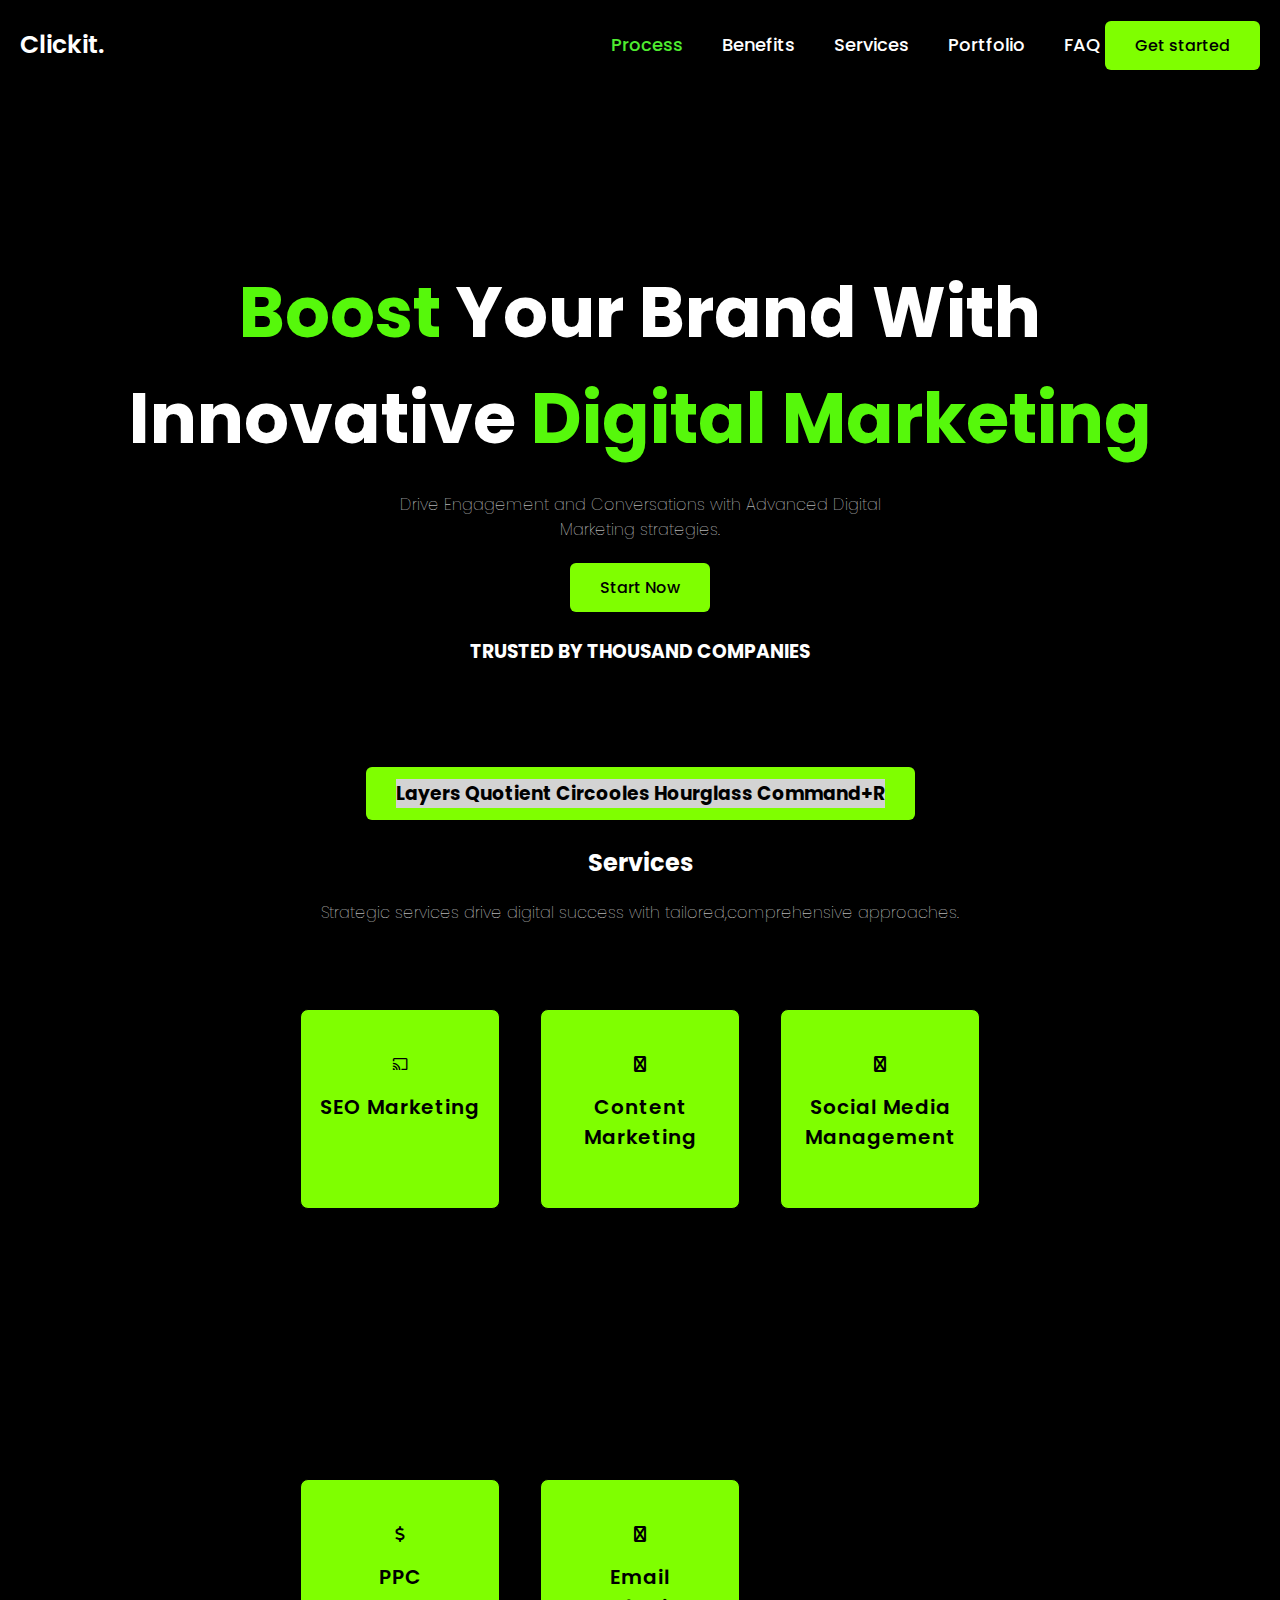
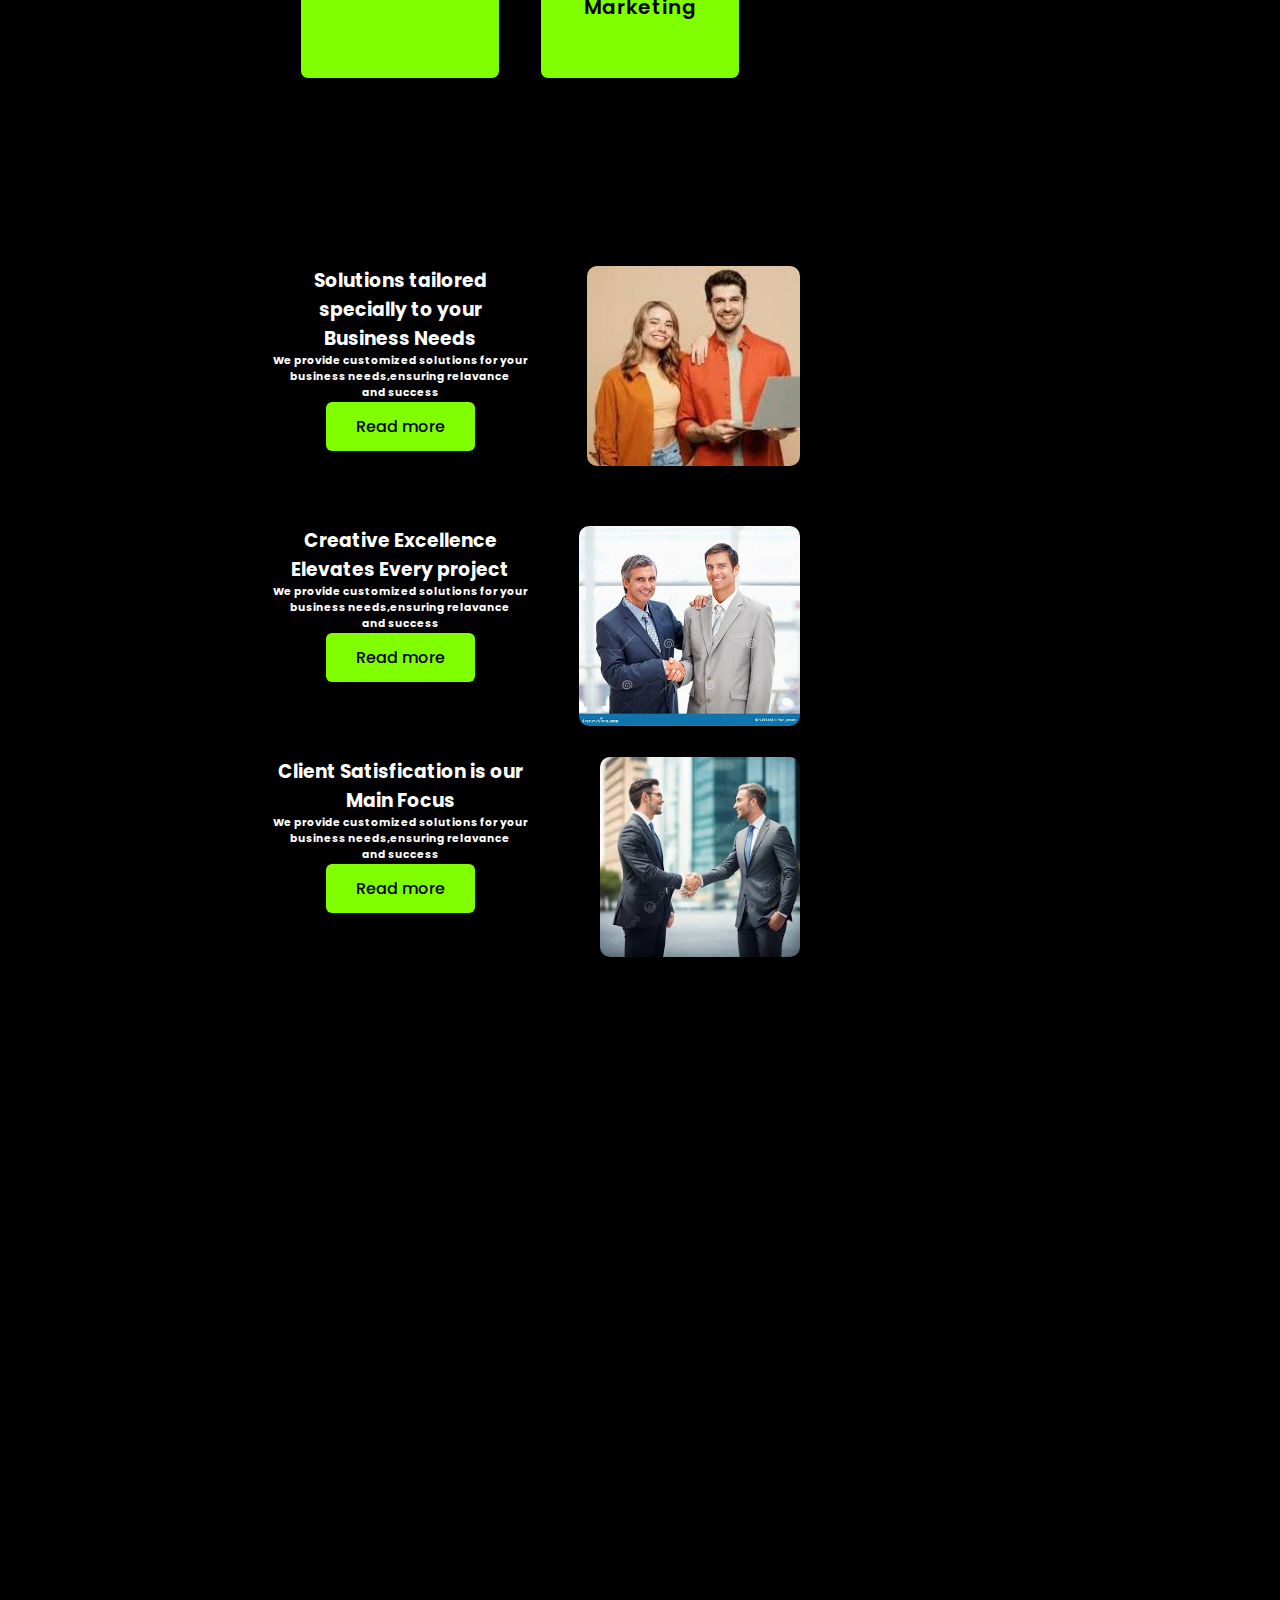
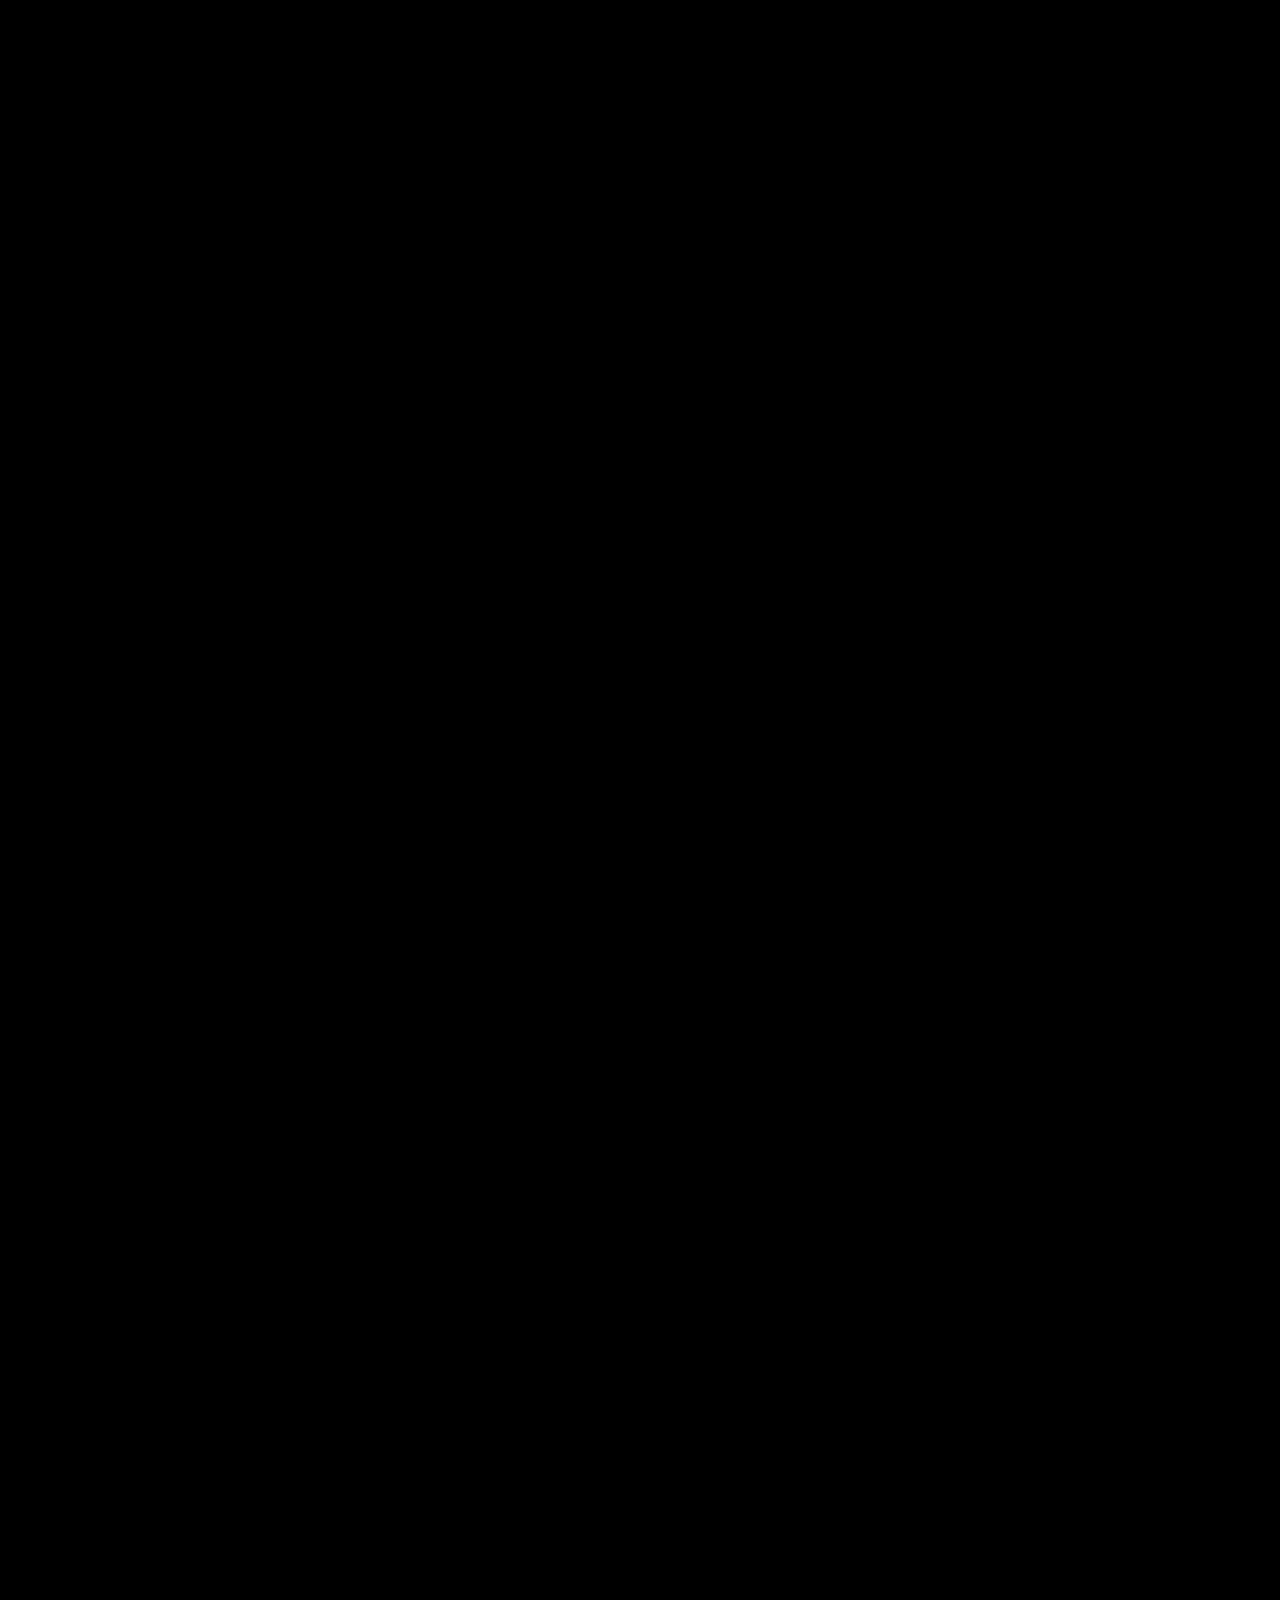
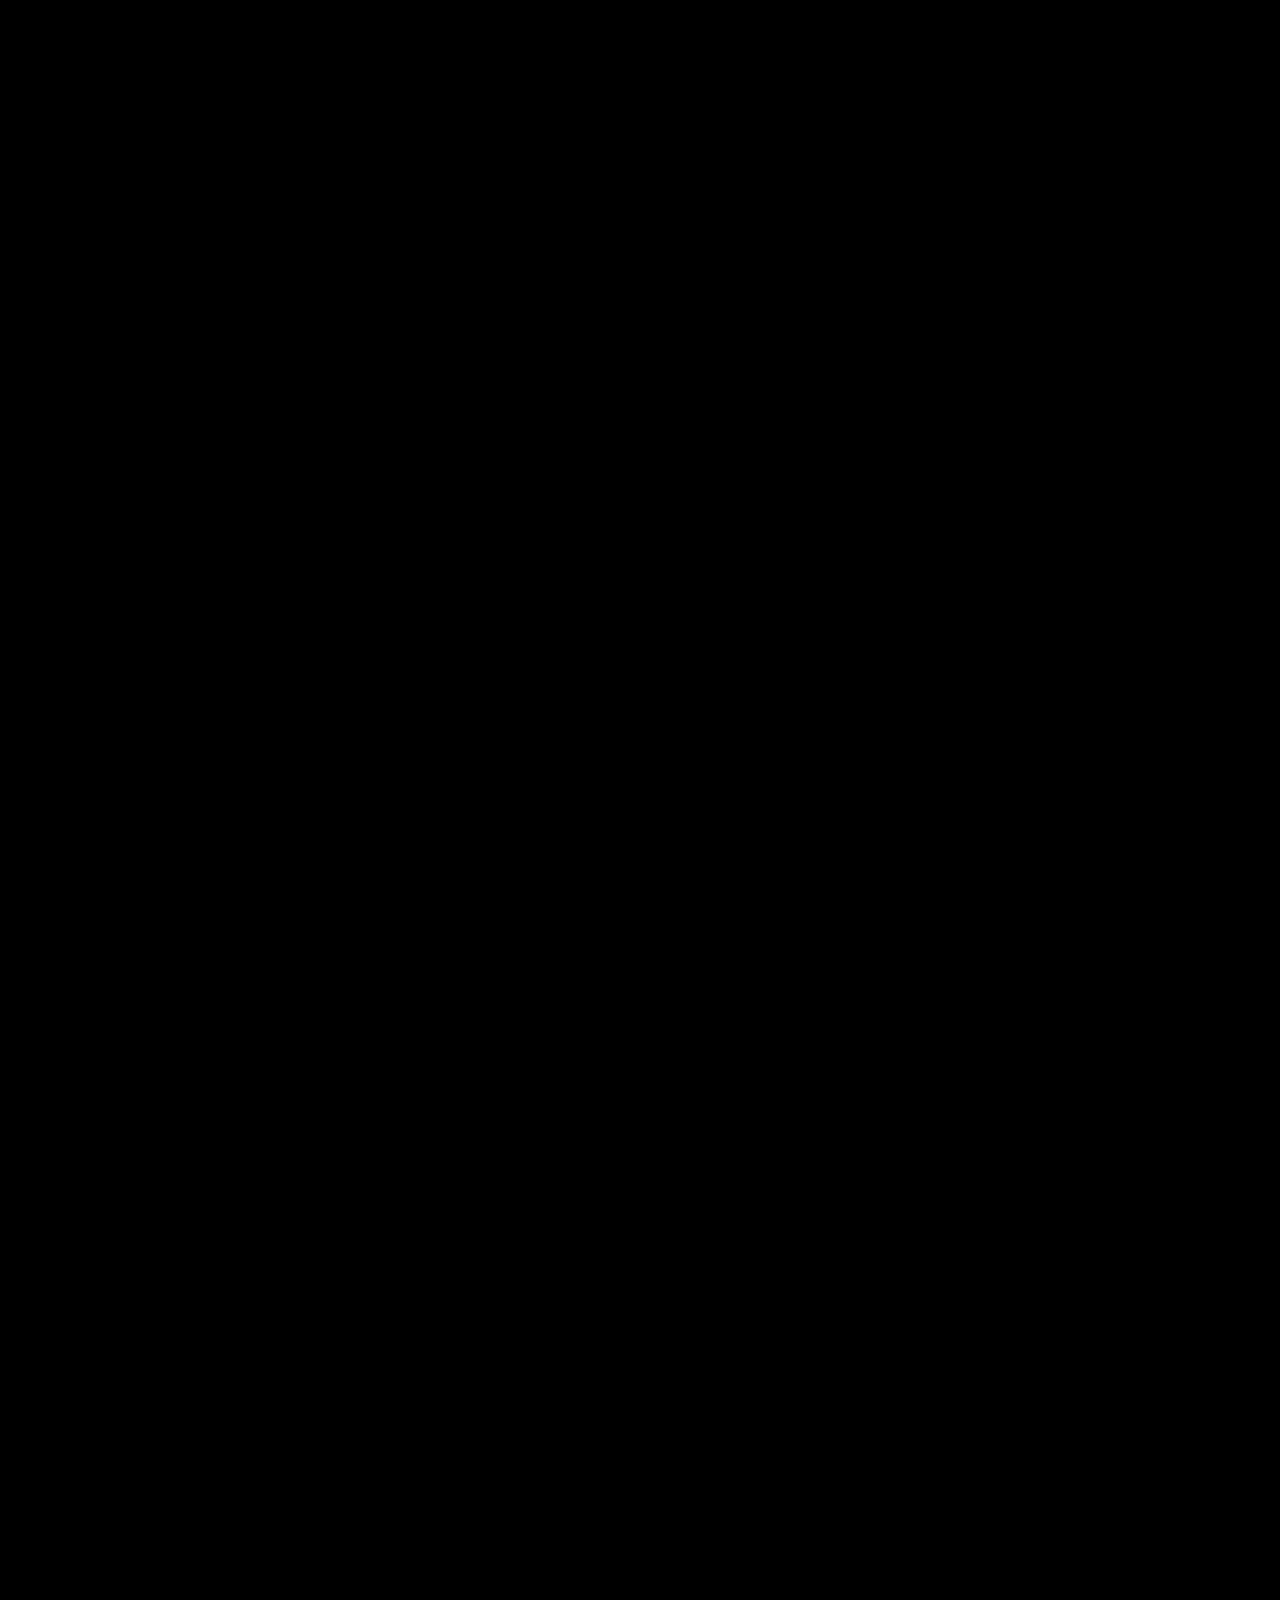
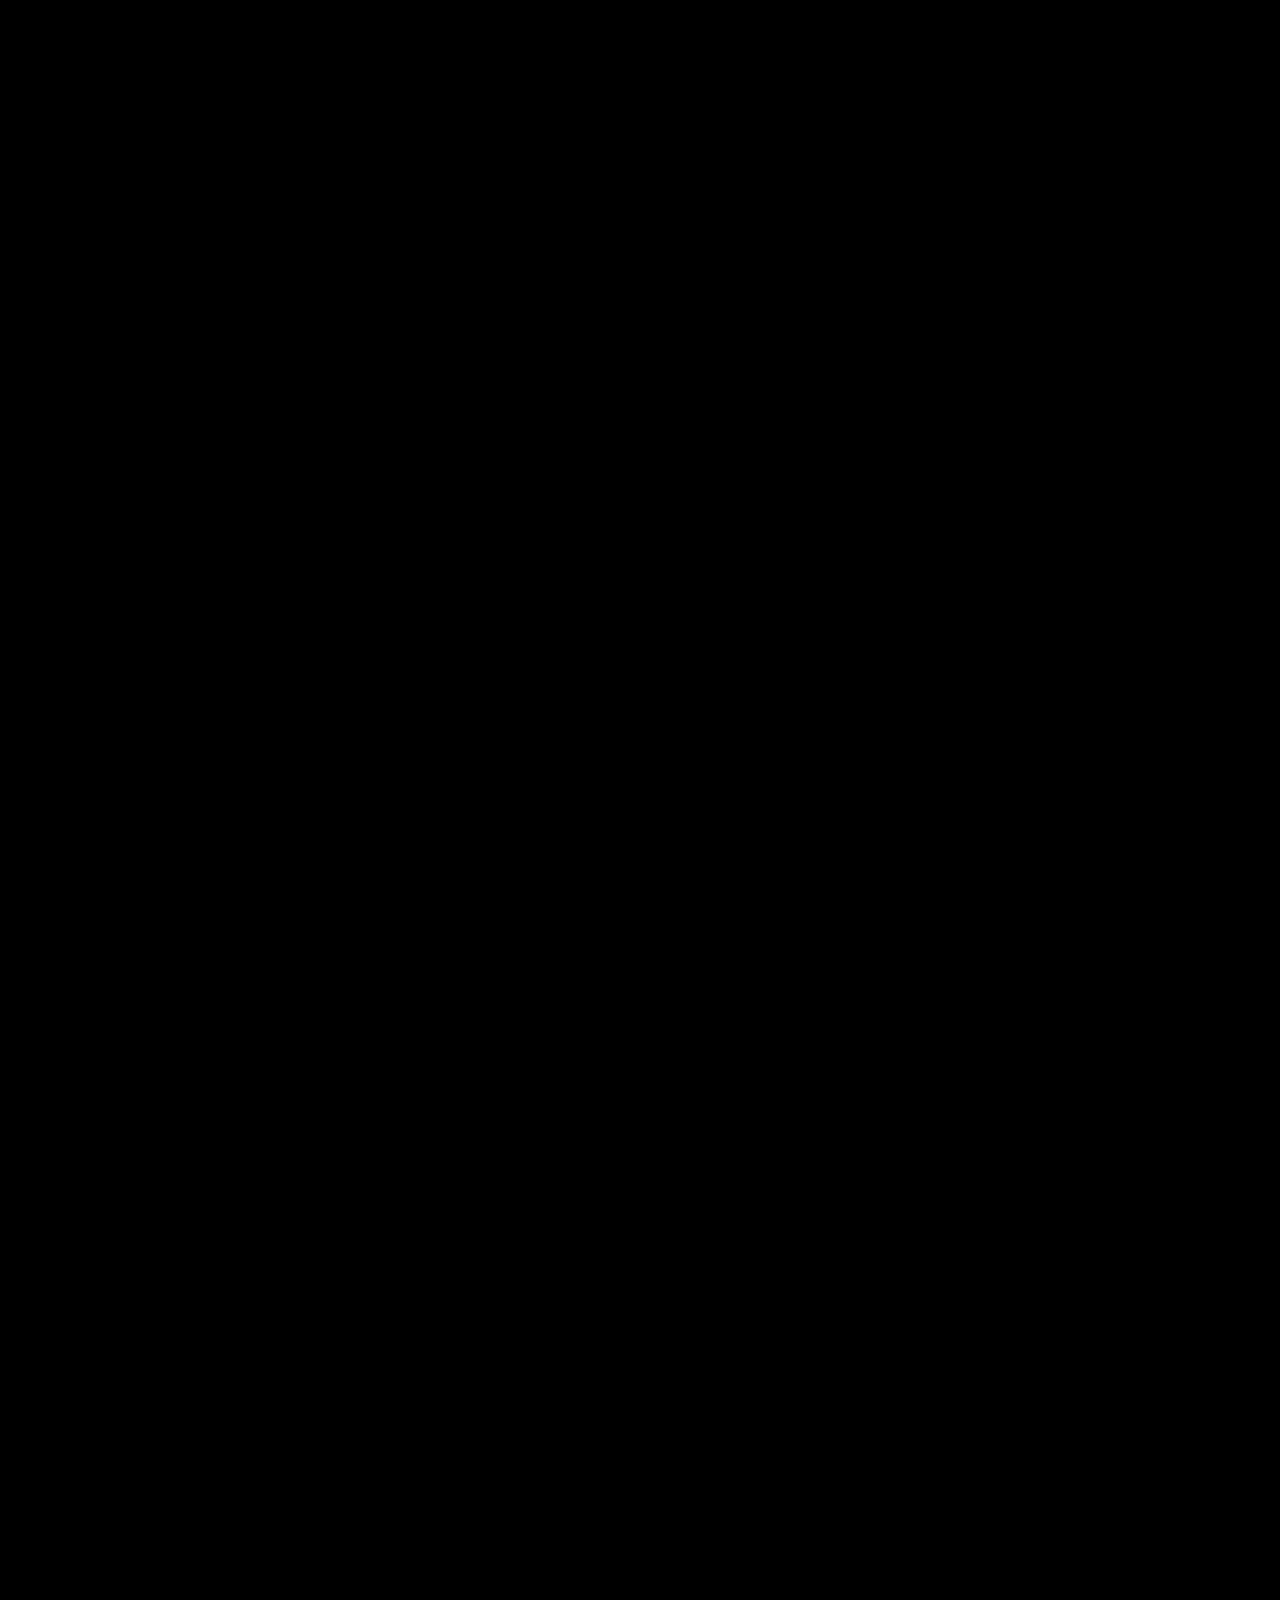
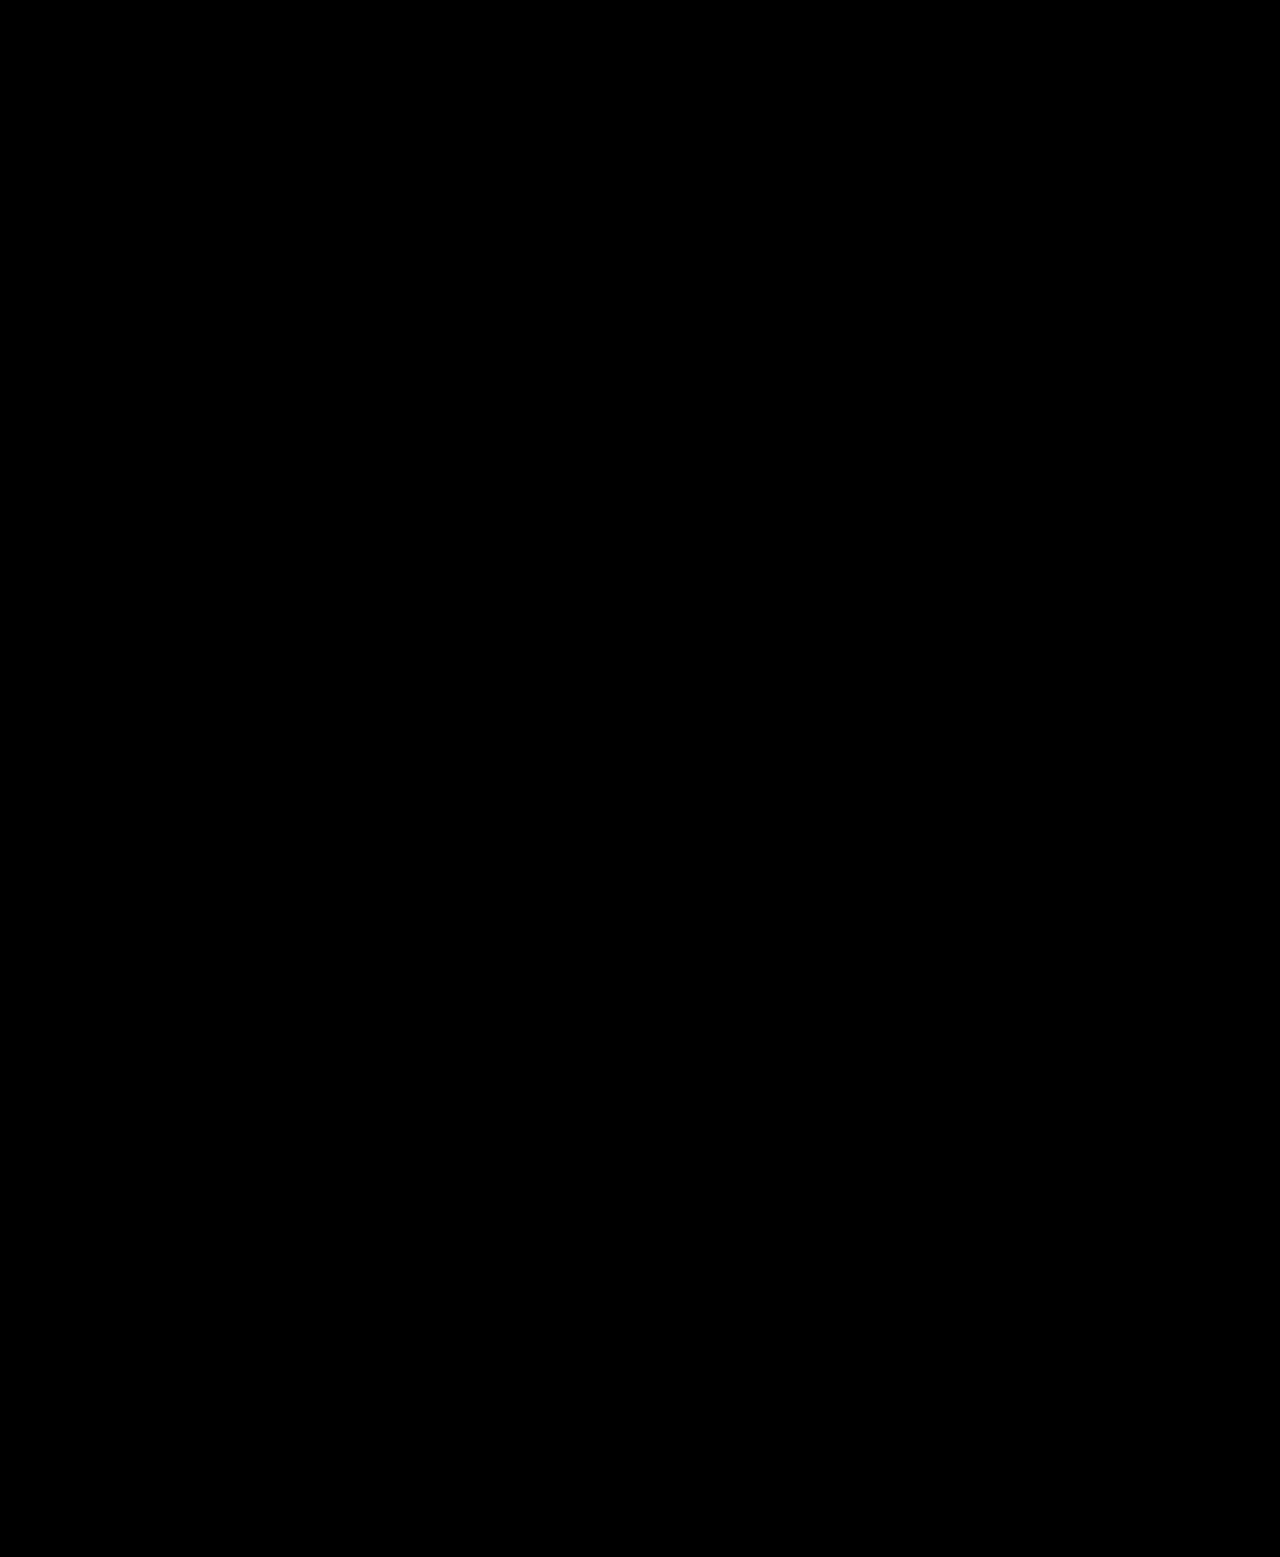
<file: Teceze project 1/index.html>
<!DOCTYPE html>
<html lang="en">
<head>
    <meta charset="UTF-8">
    <meta name="viewport" content="width=device-width, initial-scale=1.0">
    <title>Clickit </title>
    <link rel="stylesheet" href="style.css">
    <link rel="stylesheet" href="https://fonts.googleapis.com/css2?family=Material+Symbols+Outlined:opsz,wght,FILL,GRAD@24,400,0,0">
    <link rel="stylesheet" href="https://cdnjs.cloudflare.com/ajax/libs/font-awesome/6.6.0/css/all.min.css">
    </head>
    <body>
        <header>
         <a href="#" class="logo">Clickit.</a>
               <nav>
                    <a href="#process" class="active">Process</a>
                    <a href="#benefits">Benefits</a>
                    <a href="#services">Services</a>
                    <a href="#portfolio">Portfolio</a>
                    <a href="#faq">FAQ</a>
                    <button>Get started</button>
            </nav>
        </header>
       <div class="content">
                <h1><font color="#56F80B">Boost</font> Your Brand With <br>
                     Innovative <font color="#56F80B">Digital Marketing</font></h1>
                     <p>
                         Drive Engagement and Conversations with Advanced  Digital<br>
                          Marketing strategies.
                     </p>
                     <button>Start Now</button>
                     <br>
                     <br>
                     <h3>TRUSTED BY THOUSAND COMPANIES</h3>
                     <br>
                     <br>
                     <br>
                     <br>
                     <div class="grey"><button>
                        <h3>Layers   Quotient  Circooles  Hourglass  Command+R</h3>
                    </button>
                    <br>
                    <br>
                     <h2>Services</h2>
                             <p>
                             Strategic services drive digital success with tailored,comprehensive approaches.  
                             </p>
                             <body>
                                <div class="container">
                                    <div class="service-wrapper">
                                        <div class="service">
                                            <div class="cards">
                                                <div class="card">
                                                <i class="fa-brands fa-chromecast"></i>
                                                <h2>SEO Marketing</h2>
                                               
                                            </div>
                                            <div class="card">
                                                <i class="fa-brands fa-layer-group"></i>
                                                <h2>Content Marketing</h2>
                                                
                                            </div>
                                            <div class="card">
                                                <i class="fa-brands fa-user-group"></i>
                                                <h2>Social Media Management</h2>
                                
                                            </div>
                                            <div align="right"class="card">
                                                <i class="fa-brands fa-dollar"></i>
                                                <h2>PPC</h2>
                                               
                                            </div>
                                            <div class="card">
                                                <i class="fa-brands fa-desktop"></i>
                                                <h2>Email Marketing</h2>
                                            </div>
                                            </div>
                                        </div>
                                    </div>
                                </div>
                             </body>
                             <br>
                             <h3>Why choosing us?________</h3></div>
                             <br>
                             <br>
                             <br>
                             <br>
                             <br>
                             <br>
                             <br>
                             <br>
                             
                        
<div class="slide-row">
    <div class="slide-col">
        <div class="user-img">
          <img src="by.png">
        </div>
        <div class="user-text">
<h3>Solutions tailored<br>specially to your<br>Business Needs</h3>
<h6>We provide customized solutions for your<br>business needs,ensuring relavance<br>and success</h6>
<button>Read more</button>
       <br>
       <br>
       <br>
       <br>
    <div class="slide-row">
        <div class="slide-col">
            <div class="user-img">
    <img  src="last.png">
            </div>
            <div align="center"class="user-text">
    <h3>Creative Excellence<br>Elevates Every project</h3>
    <h6>We provide customized solutions for your<br>business needs,ensuring relavance<br>and success</h6>
    <button>Read more</button>
    <br>
    <br>
    <br>
    <br>
        <div class="slide-row">
            <div class="slide-col">
                <div class="user-img">
        <img src="hs.png">
                </div>
                <div class="user-text">
        <h3>Client Satisfication is our<br>Main  Focus</h3>
        <h6>We provide customized solutions for your<br>business needs,ensuring relavance<br>and success</h6>
        <button>Read more</button>
         
                            
        </div>
              
         <section id="process"></section>
        <section id="benefits"></section>
        <section id="services"></section>
        <section id="portfolio"></section>
        <section id="faq"></section>
        <section id="fa"></section>
        <section id="f"></section>
        

      <script src="script.js"></script>
      </div>
    </body>
</html>
</file>
<file: Teceze project 1/style.css>
@import url('https://fonts.googleapis.com/css2?family=Poppins:wght@400;700&display=swap');

*{
margin:0;
padding:0;
box-sizing:border-box;
scroll-behavior: smooth;
font-family: 'Poppins' , sans-serif;
}

header{
    position:fixed;
    top:0;
    left:0;
    width: 100%;
    padding: 20px 120px;
    display: flex;
    background:black;
    justify-content: space-between;
    align-items: center;
    z-index: 100;
}

.logo{
    font-size: 25px;
    color:#fff;
    text-decoration: none;
    font-weight: 600;
}

nav a {
font-size: 18px;
color: #fff;
text-decoration: none;
font-weight: 500;
margin-left: 35px;
transition: .3s;
}
.nav a:hover,
nav a.active{
    color:#4fec30
}
body{
    background-color:black ;

}

div{
    height:100vh;
    background:black;
    background-position: center;
    background-size: cover;
}
button{
    color:black;
    background:chartreuse;
    outline: none;
    border:none;
    font-size: 1rem;
    font-weight: 500;
    margin-top: 1px;
    padding: 12px 30px;
    border-radius: 6px;
    cursor: pointer;
}

header{
    position:fixed;
    top: 0;
    left: 0;
    width: 100%;
    padding: 20px;
}

.navbar a {
    color: #fff;
    text-decoration: none;
    transition: 0.2s  ease;
}



.content{
    width:100%;
    color:white;  
    position:absolute;
    top:70%;
    transform: translateY(-50%);
    text-align: center;
}

.content h1{
    font-size:70px;
    margin-top: 80px;
}

.content p{
    margin:20px auto;
    font-weight: 100;
}

.content button{
    color:black;
    background:chartreuse;
    outline: none;
    border:none;
    font-size: 1rem;
    font-weight: 500;
    margin-top: 1px;
    padding: 12px 30px;
    border-radius: 6px;
    cursor: pointer;
}


section {
min-height: 100vh;
display:flex;
justify-content:center;
align-items:center;
background:black;
font-size: 100px;
color:black;
font-weight: 700;
}

section:nth-child(odd){
    background:black;
}

.grey h3{
    color:black;
    background: lightgrey;
}

.services h4{
    font-size:70px;
    margin-top: 80px;
} 

.services p{
    margin:20px auto;
    font-weight: 100;
}

.container{
    min-height: 100vh;
    width: 100%;
    background-color: #1d44b9;

}

.service-wrapper{
    padding:5%  20%;
}

.service{
    display:flex;
    flex-direction: column;
    align-items:center;
}

.cards{
    display:grid;
    grid-template-columns: repeat(3,1fr);
    gap:40px;
}

.card{
    height: 200px;
    width: 200px;
    background-color:chartreuse;
    padding: 3% 8%;
    border:0.2px solid black;
    border-radius: 8px;
    transition: .6s;
    display:flex;
    align-items: center;
    flex-direction: column;
    position: relative;
    overflow: hidden;

}

.card i{
    color:black;
    margin-top: 40px;
    margin-bottom: 20px;
    font-size: 10 rem;
}

.card h2{
    color:black;
    font-size:20px;
    font-weight: 600;
    letter-spacing: 1px;
}

@media screen and (max-width:1200px){
    .cards{
        grid-template-columns: repeat(3,1fr);
    }

}

@media screen and (max-width:1200px){
    .cards{
        grid-template-columns: repeat(2,1fr);
    }

}
 
.slide-row{
    display: flex;
    width: 3200px;
}
.slide-col{
    width:800px;
    height:400px;
    position:relative;
}

.user-img{
    position:absolute;
    top:0;
    right:0;
    height:100%;
}

.user-img img{
    height:50%;
    border-radius:10px;
}
</file>
